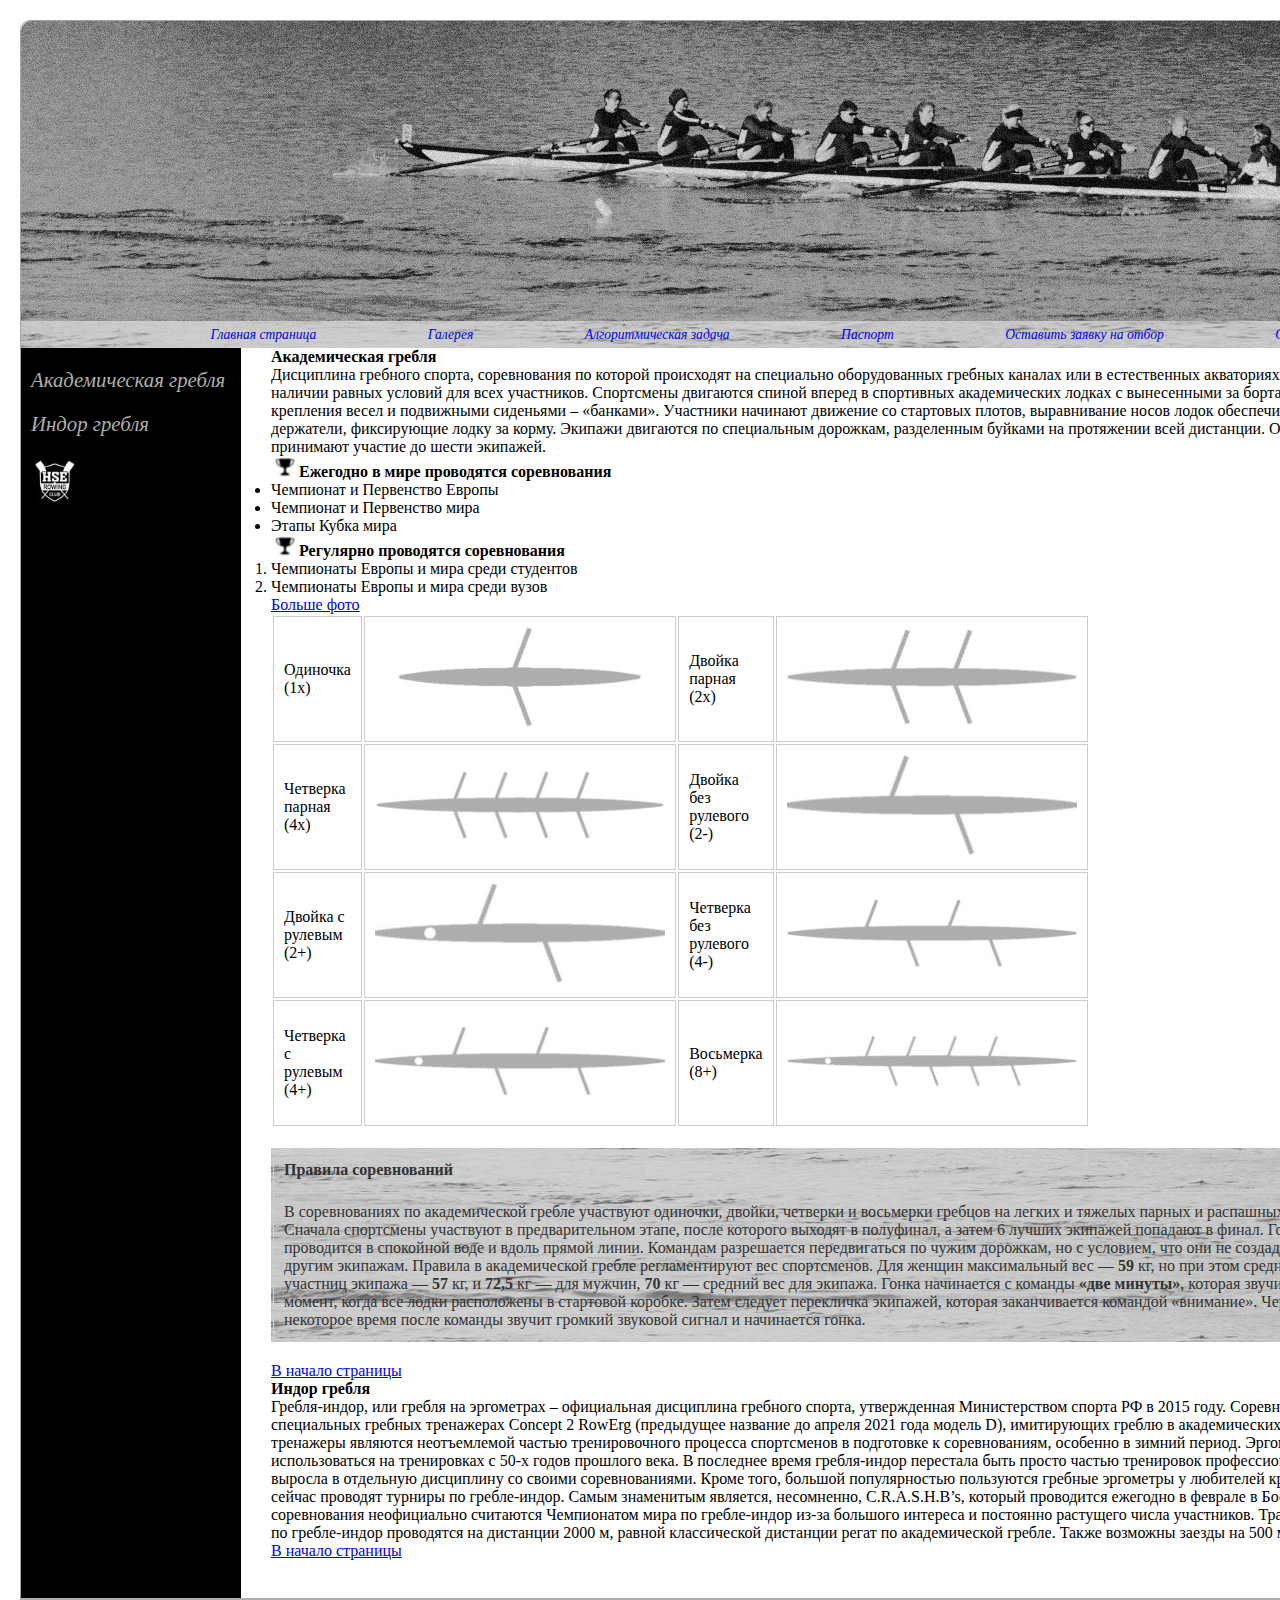
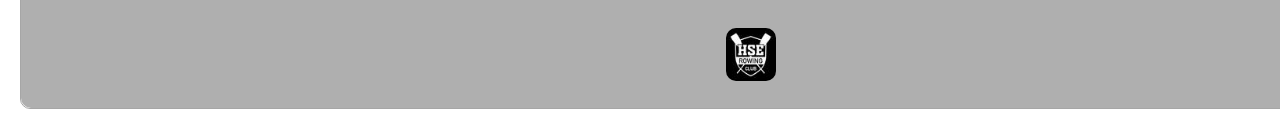
<file: index.html>
<!DOCTYPE HTML> <!--сообщаем браузеру, что используем HTML5 -->
<html>
<head><!--шапка документа со служебной информацией о страничке-->
  <title>Гребной клуб</title>
  <meta charset='utf-8'> <!-- международная кодировка-->
  <link href='rowingstyle.css' rel='stylesheet' type='text/css'>
  <link href='https://fonts.googleapis.com/css2?family=Pattaya&display=swap' rel='stylesheet'>
</head>
<body>
  <a name = "top"></a>
  <main> 
    <header>
    </header>
    <nav>
      <ul>
        <li><a href='index.html'>Главная страница</a></li>
        <li><a href='captures.html'>Галерея</a></li>
        <li><a href='javascript.html'>Алгоритмическая задача</a></li>
        <li><a href='passport.html'>Паспорт</a></li>
        <li><a href='contacts.html'>Оставить заявку на отбор</a></li>
        <li><a href='https://rowingrussia.ru/o-greble'>О сайте</a></li>
      </ul>
    </nav>
    <div id='sidebar'>
      <ul>
        <li><a href="#element1">Академическая гребля</a></li>
        <li><a href="#element2">Индор гребля</a></li>
        <li><a href="#element3"><img height="50px" src="hsee.jpg"></a></li>
      </ul>
    </div>

    <div id='content'>
      <p><a name = "element1"><strong>Академическая гребля</strong></a></p><p>
          <p> Дисциплина гребного спорта, соревнования по которой происходят на специально оборудованных гребных каналах или в естественных акваториях на «гладкой воде» при наличии равных условий для всех участников.

            Спортсмены двигаются спиной вперед в спортивных академических лодках с вынесенными за борта уключинами для крепления весел и подвижными сиденьями – «банками». Участники начинают движение со стартовых плотов, выравнивание носов лодок обеспечивают волонтеры-держатели, фиксирующие лодку за корму.
            
            Экипажи двигаются по специальным дорожкам, разделенным буйками на протяжении всей дистанции. Одновременно в заезде принимают участие до шести экипажей.
          </p>
          <ul type="disc">
              <strong><img src="i.png">Ежегодно в мире проводятся соревнования</strong>
               <li>Чемпионат и Первенство Европы</li>
               <li>Чемпионат и Первенство мира</li>
               <li>Этапы Кубка мира</li>
              <strong><img src="i.png">Регулярно проводятся соревнования</strong>
              <ol>
              <li>Чемпионаты Европы и мира среди студентов</li>
              <li>Чемпионаты Европы и мира среди вузов</li>
              </ol>
          </ul> 
          <a href="captures.html">Больше фото</a>
    </div>
    
    <div id = 'table'>
      <table name = element2>
          <tr>
            <td>Одиночка (1х)</td>
            <td><img height = "100px" src="single-man.svg"></td>
            <td>Двойка парная (2х)</td>
            <td><img height = "100px" src="couple-men.svg"></td>
          </tr>
          <tr>
            <td>Четверка парная (4х)</td>
            <td><img height = "100px" src="fourth-men.svg"></td>
            <td>Двойка без рулевого (2-)</td>
            <td><img height = "100px" src="couple-no-helsman.svg"></td>
          </tr>
          <tr>
            <td>Двойка с рулевым (2+)</td>
            <td><img height = "100px" src="couple-helsmen.svg"></td>
            <td>Четверка без рулевого (4-)</td>
            <td><img height = "100px" src="fourth-no-helsmen.svg"></td>
          </tr>
          <tr>
            <td>Четверка с рулевым (4+)</td>
            <td><img height = "100px" src="fourth-helsmen.svg"></td>
            <td>Восьмерка (8+)</td>
            <td><img height = "100px" src="eight-men.svg"></td>
          </tr>
      </table>
      <table class="table1">
        <tr>
          <td><strong>Правила соревнований</strong></td>
        </tr>
        <tr>
          <td>В соревнованиях по академической гребле участвуют одиночки, двойки, четверки и восьмерки гребцов на легких и тяжелых парных и распашных лодках. Сначала спортсмены участвуют в предварительном этапе, после которого выходят в полуфинал, а затем 6 лучших экипажей попадают в финал.

            Гонка проводится в спокойной воде и вдоль прямой линии. Командам разрешается передвигаться по чужим дорожкам, но с условием, что они не создадут помех другим экипажам.
            
            Правила в академической гребле регламентируют вес спортсменов. Для женщин максимальный вес — <strong>59</strong> кг, но при этом средний вес участниц экипажа — <strong>57</strong> кг, и <strong>72,5</strong> кг — для мужчин, <strong>70</strong> кг — средний вес для экипажа.
            
            Гонка начинается с команды <strong>«две минуты»</strong>, которая звучит в момент, когда все лодки расположены в стартовой коробке. Затем следует перекличка экипажей, которая заканчивается командой «внимание». Через некоторое время после команды звучит громкий звуковой сигнал и начинается гонка.</td>
        </tr>
      </table>
      <p><a name="element2"></a></p><p><a href = "#top">В начало страницы</a></p>
    </div>
    <div id='content'>
      <p><a name = "element1"><strong>Индор гребля</strong></a></p><p>
          <p> Гребля-индор, или гребля на эргометрах – официальная дисциплина гребного спорта, утвержденная Министерством спорта РФ в 2015 году. Соревнования проводятся на специальных гребных тренажерах Concept 2 RowErg (предыдущее название до апреля 2021 года модель D), имитирующих греблю в академических лодках на воде.

            Гребные тренажеры являются неотъемлемой частью тренировочного процесса спортсменов в подготовке к соревнованиям, особенно в зимний период. Эргометры стали использоваться на тренировках с 50-х годов прошлого века.
            
            В последнее время гребля-индор перестала быть просто частью тренировок профессиональных гребцов, а выросла в отдельную дисциплину со своими соревнованиями. Кроме того, большой популярностью пользуются гребные эргометры у любителей кросс-фита. Многие страны сейчас проводят турниры по гребле-индор. Самым знаменитым является, несомненно, C.R.A.S.H.B’s, который проводится ежегодно в феврале в Бостоне. Данные соревнования неофициально считаются Чемпионатом мира по гребле-индор из-за большого интереса и постоянно растущего числа участников.
            
            Традиционно соревнования по гребле-индор проводятся на дистанции 2000 м, равной классической дистанции регат по академической гребле. Также возможны заезды на 500 м, или 6000 м.
          </p>
          
          <p><a name="element2"></a></p><p><a href = "#top">В начало страницы</a></p>
    </div>
    <footer>
      <a name = "element3"><img src="hsee.jpg" class="hsesymbol"></a>
    </footer>
  </main>
</body>
</html>
</file>
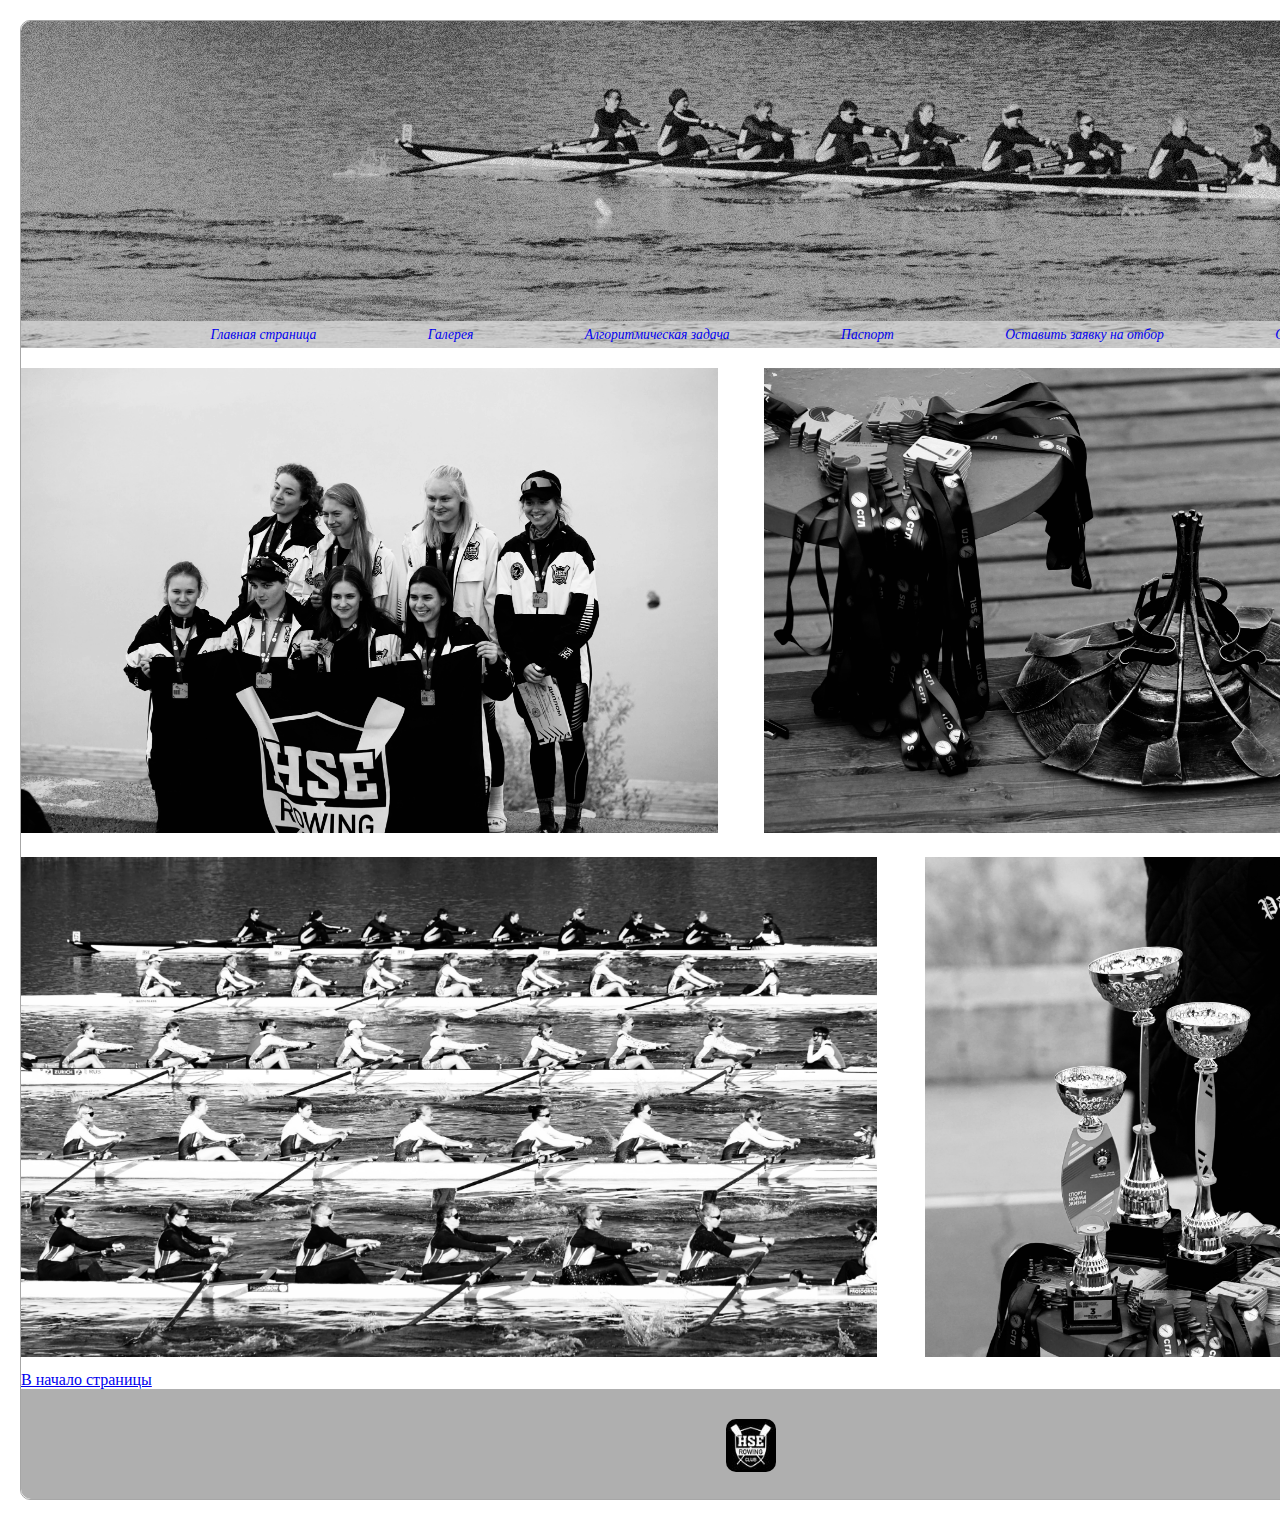
<file: captures.html>
<!DOCTYPE HTML> <!--сообщаем браузеру, что используем HTML5 -->
<html>
<head><!--шапка документа со служебной информацией о страничке-->
  <title>Гребной клуб</title>
  <meta charset='utf-8'> <!-- международная кодировка-->
  <link href='rowingstyle.css' rel='stylesheet' type='text/css'>
  <link href='https://fonts.googleapis.com/css2?family=Pattaya&display=swap' rel='stylesheet'>
</head>
<body>
  <a name = "top"></a>
  <main> 
    <header>
    </header>
    <nav>
      <ul>
        <li><a href='index.html'>Главная страница</a></li>
        <li><a href='captures.html'>Галерея</a></li>
        <li><a href='javascript.html'>Алгоритмическая задача</a></li>
        <li><a href='passport.html'>Паспорт</a></li>
        <li><a href='contacts.html'>Оставить заявку на отбор</a></li>
        <li><a href='https://rowingrussia.ru/o-greble'>О сайте</a></li>
      </ul>
    </nav>
    <div>
      <img src="k3.PNG" class="k3" name="photos">
      <img src="k2.PNG" class="k2">
      <img src="k1.PNG" class="k1">
      <img src="k4.PNG" class="k4">
    </div>
    <a name = "captures"></a>
    <p><a href = "#top">В начало страницы</a></p>
    <footer>
      <img src="hsee.jpg" class="hsesymbol">
    </footer>
  </main>
</body>
</html>
</file>
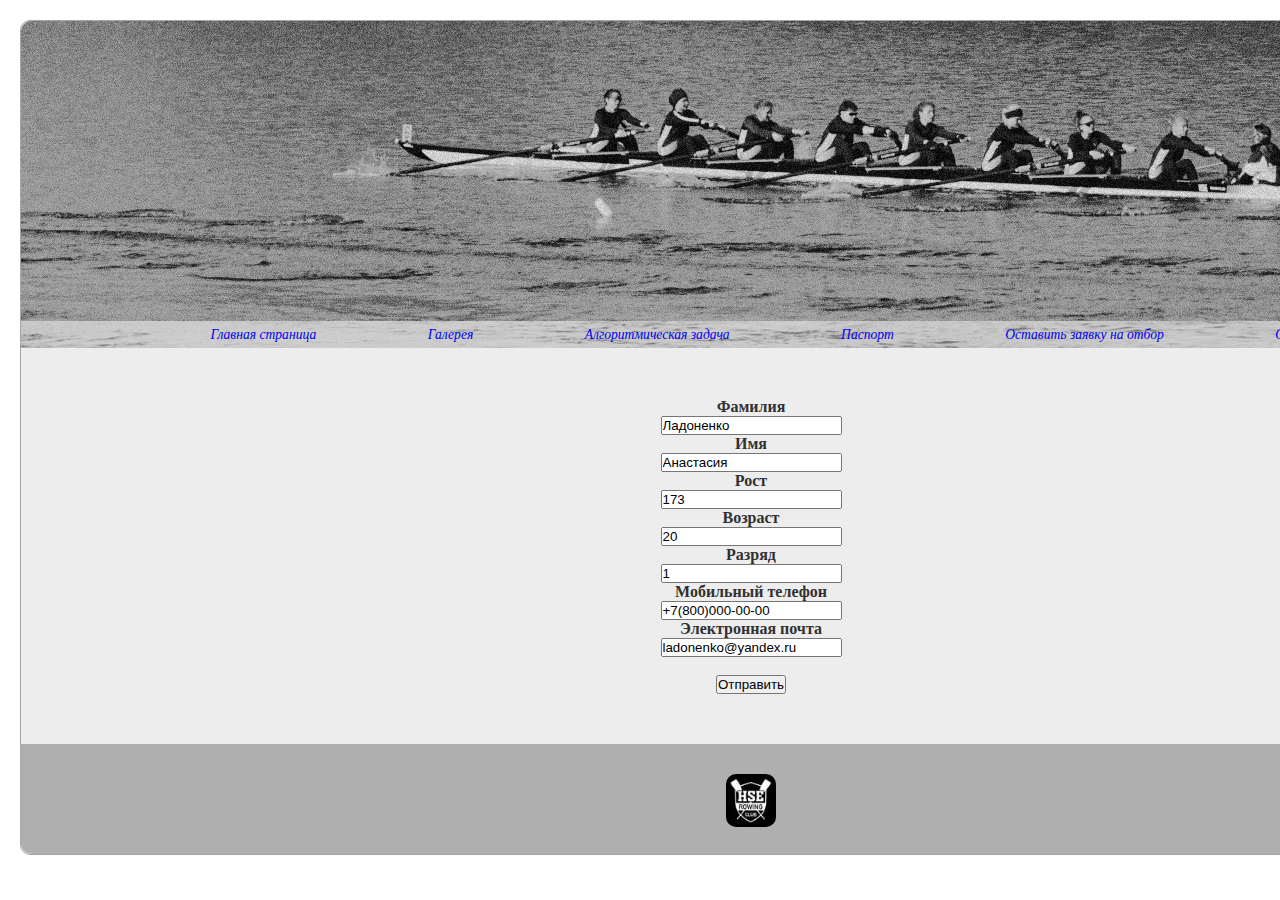
<file: contacts.html>
<!DOCTYPE HTML> <!--сообщаем браузеру, что используем HTML5 -->
<html>
<head><!--шапка документа со служебной информацией о страничке-->
  <title>Гребной клуб</title>
  <meta charset='utf-8'> <!-- международная кодировка-->
  <link href='rowingstyle.css' rel='stylesheet' type='text/css'>
  <link href='https://fonts.googleapis.com/css2?family=Pattaya&display=swap' rel='stylesheet'>
</head>
<body>
  <a name = "top"></a>
  <main> 
    <header>
    </header>
    <nav>
      <ul>
        <li><a href='index.html'>Главная страница</a></li>
        <li><a href='captures.html'>Галерея</a></li>
        <li><a href='javascript.html'>Алгоритмическая задача</a></li>
        <li><a href='passport.html'>Паспорт</a></li>
        <li><a href='contacts.html'>Оставить заявку на отбор</a></li>
        <li><a href='https://rowingrussia.ru/o-greble' target="_blank">О сайте</a></li>
      </ul>
    </nav>
  
    <form action="https://www.bing.com" id="UserEnter" name="UserEnter" target="_blank">
      <input type="hidden" name="q" value="search">
      <p><strong>Фамилия</strong></p>
      <input type="text" id="surname" name="surname" value="Ладоненко">

      <p><strong>Имя</strong></p>
      <input type="text" id="name" name="name" value="Анастасия">

      <p><strong>Рост</strong></p>
      <input type="text" id="height" name="height" value="173">

      <p><strong>Возраст</strong></p>
      <input type="text" id="age" name="age" value="20">
      
      <p><strong>Разряд</strong></p>
      <input type="text" id="category" name="category" value="1">

      <p><strong>Мобильный телефон</strong></p>
      <input type="tel" id="phone" name="phone" value="+7(800)000-00-00">

      <p><strong>Электронная почта</strong></p>
      <input type="email" id="email" name="email" value="ladonenko@yandex.ru"><br></br>
      

      <input id="send" type="button" value="Отправить">
  </form>
    <script src="contacts.js"></script>
    <footer>
      <img src="hsee.jpg" class="hsesymbol"><a name = "bottom"></a>
    </footer>
  </main>
</body>
</html>
</file>
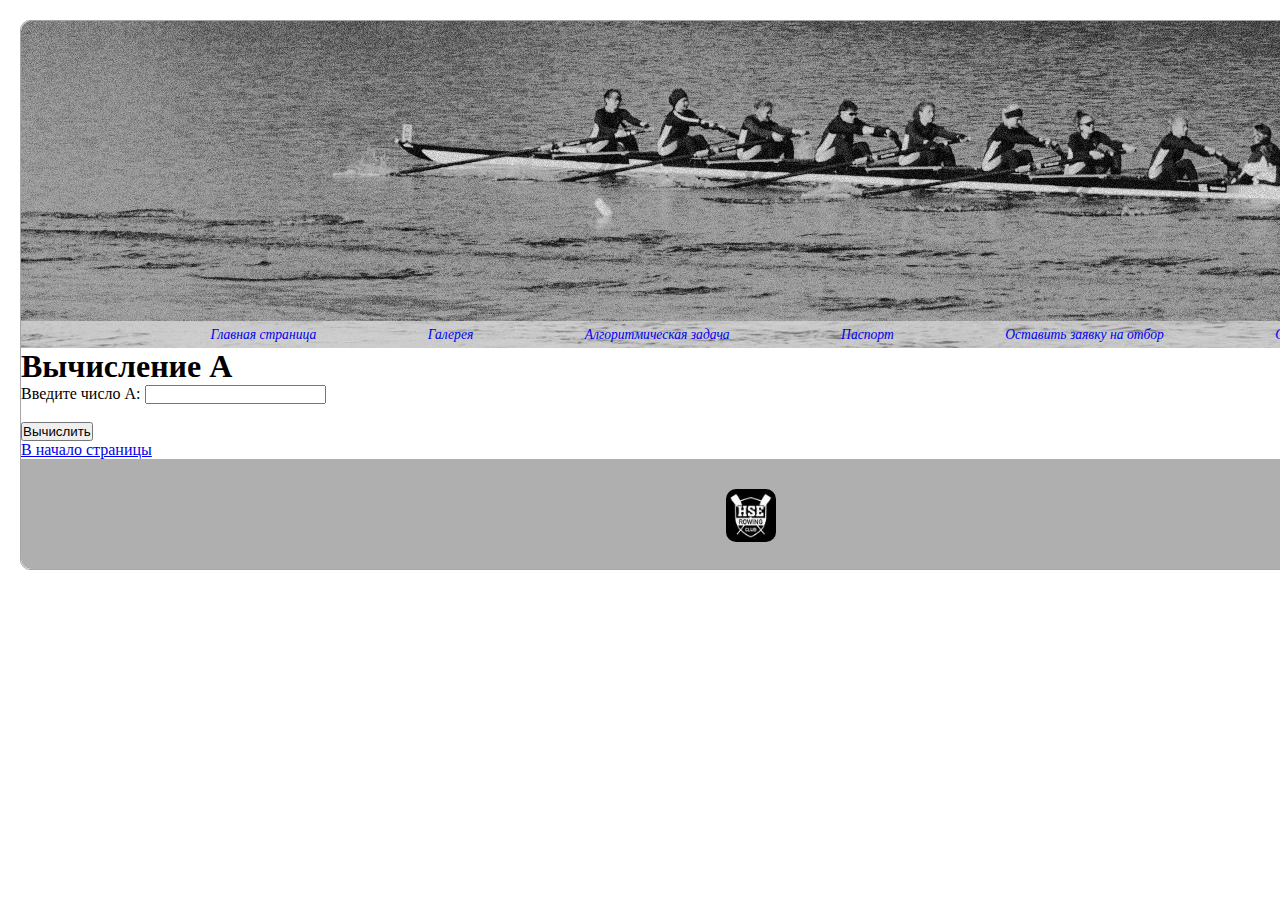
<file: javascript.html>
<!DOCTYPE HTML> <!--сообщаем браузеру, что используем HTML5 -->
<html>
<head><!--шапка документа со служебной информацией о страничке-->
  <title>Гребной клуб</title>
  <meta charset='utf-8'> <!-- международная кодировка-->
  <link href='rowingstyle.css' rel='stylesheet' type='text/css'>
  <link href='https://fonts.googleapis.com/css2?family=Pattaya&display=swap' rel='stylesheet'>
</head>
<body>
  <a name = "top"></a>
  <main> 
    <header>
    </header>
    <nav>
      <ul>
        <li><a href='index.html'>Главная страница</a></li>
        <li><a href='captures.html'>Галерея</a></li>
        <li><a href='javascript.html'>Алгоритмическая задача</a></li>
        <li><a href='passport.html'>Паспорт</a></li>
        <li><a href='contacts.html'>Оставить заявку на отбор</a></li>
        <li><a href='https://rowingrussia.ru/o-greble'>О сайте</a></li>
      </ul>
    </nav>
    <head>
      <title>Вычисление значения X</title>
      <script>
        function calculate() {
            let a = parseFloat(document.getElementById('inputA').value);
            let x;
            if (a < 62) {
                x = a * a + 4 + 5;
            } else {
                x = 1 / (a * a) + 4 * a + 5;
            }
            document.getElementById('result').innerText = 'Результат: ' + x;
            let searchURL = 'https://www.bing.com/search?q=' + encodeURIComponent(x);
            window.location.href = searchURL;
        }
      </script>
    </head>
  <body>
      <h1>Вычисление A</h1>
      <label for="inputA">Введите число A:</label>
      <input type="number" id="inputA" step="any" required>
      <br><br>
      <button onclick="calculate()">Вычислить</button>
  
      <p id="result"></p> 
  
  </body>
      <p><a name="element2"></a></p><p><a href = "#top">В начало страницы</a></p>
    </div>
    <footer>
      <img src="hsee.jpg" class="hsesymbol">
    </footer>
  </main>
</body>
</html>
</file>
<file: rowingstyle.css>
{
  margin: 0px;
  padding: 0px;
}
main {
  border: thin solid rgb(166, 166, 166);
  width: 1440px;
  margin-top: 0px;
  margin-right: auto;
  margin-bottom: 0px;
  margin-left: auto;
  border-radius: 10px;
}
header {
  background-image: url(fon2l.JPEG);
  border-radius: 10px 10px 0px 0px;
  background-repeat: no-repeat;
  height: 300px;
}
nav {
  background-image: url(prostov.jpg);
  background-repeat: repeat-x;
  font-family: "Snell Rounhand";
  font-size: 85%;
  line-height: 2em;
  font-style: normal;
  color: rgb(0, 0, 0);
  background-position: 0px;
  font-weight: lighter;
  font-style: oblique;
}

nav ul {
  list-style-type: none;
  text-align: center;
  text-indent: 0px;
}

nav li {
  margin-top: 0px;
  margin-right: 28px;
  margin-left: 80px;
  margin-bottom: 0px;
  display: inline;
  height: auto;
}
nav li a {
  text-decoration: none; /*убираем подчеркивание ссылок*/
  color: #FF0F5;
}
nav li a:hover {
  color: #9d0878;
}

div li a:hover {
  color: #9d0878;
}

#sidebar {
  /*стиль общий для всего эл-та*/
  width: 220px;
  height: 1250px;
  margin-top: 0px;
  margin-left: 0px;
  margin-right: 30px;
  margin-bottom: 0px;
  border-radius: 0px;
  font-size: 130%;
  background-color: #000000;
  float: left;
}

#sidebar ul {
  list-style-type: none;
  text-align: center;
}

#sidebar li {
  margin-top: 20px;
  margin-bottom: 8px;
  margin-left: 10px;
  margin-right: 10px;
  text-align: left;
}

#sidebar li a {
  text-decoration: none;
  font-family: "Snell Rounhand";
  font-weight: normal;
  font-style: italic;
  color: #aeaeae;
}

#sidebar li a:hover {
  color: #9d0878;
}

footer {
  background-color: #afafaf;
  color: #FFF;
  font-family: 'Snell Rounhand';
  font-style: normal;
  font-size: 120%;
  padding: 5px;
  width: 1430px;
  height: 100px;
  border-radius: 0px 0px 10px 10px;
  clear: both;
}
body {
  font-family: 'Snell Rounhand'; 
  margin: 20px;
  display: flex;
  text-align: left;
}
.photo {
  margin-right: 20px;
}

table {
  border: 1px rgb(167, 167, 167);
  width: 500px;
  margin-left: 200px; 
  margin-bottom: 20px;
  border-radius: 0px; 
  overflow: hidden;
  background-color: #ffffff;
}
th, td {
  border: 1px solid #ccc;
  padding: 10px;
  text-align: left;
}
th {
  background-color: #ffffff;
}
.hsesymbol {
width: 50px;
border-radius: 10px;
cursor: pointer;
margin-top: 25px;
margin-bottom: 20px;
margin-left: 700px;
}

*{
  padding: 0px;
  margin: 0px;
}

#main_fon{
  height: 734px;
  background-image: url(fon.jpg);
  background-repeat: no-repeat;
}

#pass_title{
  padding-top: 41px;
  padding-left: 74px;
}

.poiret-one-regular {
  font-family: "Poiret One", sans-serif;
  font-weight: italic;
  font-style: normal;
  letter-spacing: 0.8em;
  word-spacing: 0.25em;
}

@font-face {
  font-family: 'Kreadon';
  src: local('Kreadon.ttf'),
  url(/Kreadon.ttf.ttf);
}
.vidanstr1{
  font-family: 'Kreadon';
  padding-top: 20px;
  padding-left: 145px;
}
.vidanstr2{
  font-family: 'Kreadon';
  padding-top: 10px;
  padding-left: 175px;
  word-spacing: 0.65em;
}
.vidanstrdata{
  font-family: 'Kreadon';
  padding-top: 37px;
  padding-left: 105px;
  word-spacing: 0.65em; 
  float: left;
}
.vidanstrcode{
  font-family: 'Kreadon';
  padding-top: 37px; 
  padding-left: 295px;
  word-spacing: 0.65em;
}
.podpis{
  padding-top: 30px;
  padding-left: 55px;
  float: left;
}
.podpis1{
  padding-top: 50px;
  padding-left: 115px;
}
.passfoto{
  padding-top: 132px; 
  padding-left: 22px;
  float: left;
}
.hfamilia{
  padding-top: 105px;
  padding-left: 250px;
}
.hname {
  padding-top: 37px;
  padding-left: 250px;
}
.hfname{
  padding-top: 10px;
  padding-left: 250px;
}
.hpol{
  padding-top: 10px;
  padding-left: 40px;
  float: left;
}
.hborn{
  padding-top: 10px;
  padding-left: 345px;
}
.hpborn1{
  padding-top: 6px;
  padding-left: 270px;
  word-spacing: 0.7em;
}
.hpborn2{
  padding-top: 10px;
  padding-left:250px;
}

.k1{
  height: 500px;
  padding-bottom: 10px;
  padding-top: 20px;
}

.k2{
  height: 465px;
  padding-top: 20px;
}

.k3{
  height: 465px;
  float: right;
  padding-top: 20px;
}

.k4{
  height: 500px;
  float: right;
  padding-bottom: 10px;
  padding-top: 20px;
}

form{
  padding-top: 50px;
  padding-bottom: 50px;
  padding-left: 20px;
  text-align: center;
  font-family: "Snell Rounhand";
  color: #313131;
  background-color: rgba(236, 236, 236, 0.971);
}
.table1{
  background-image: url(prostov.jpg);
  text-align: center;
  width: 1100px;
  color: #333333;
}
</file>
